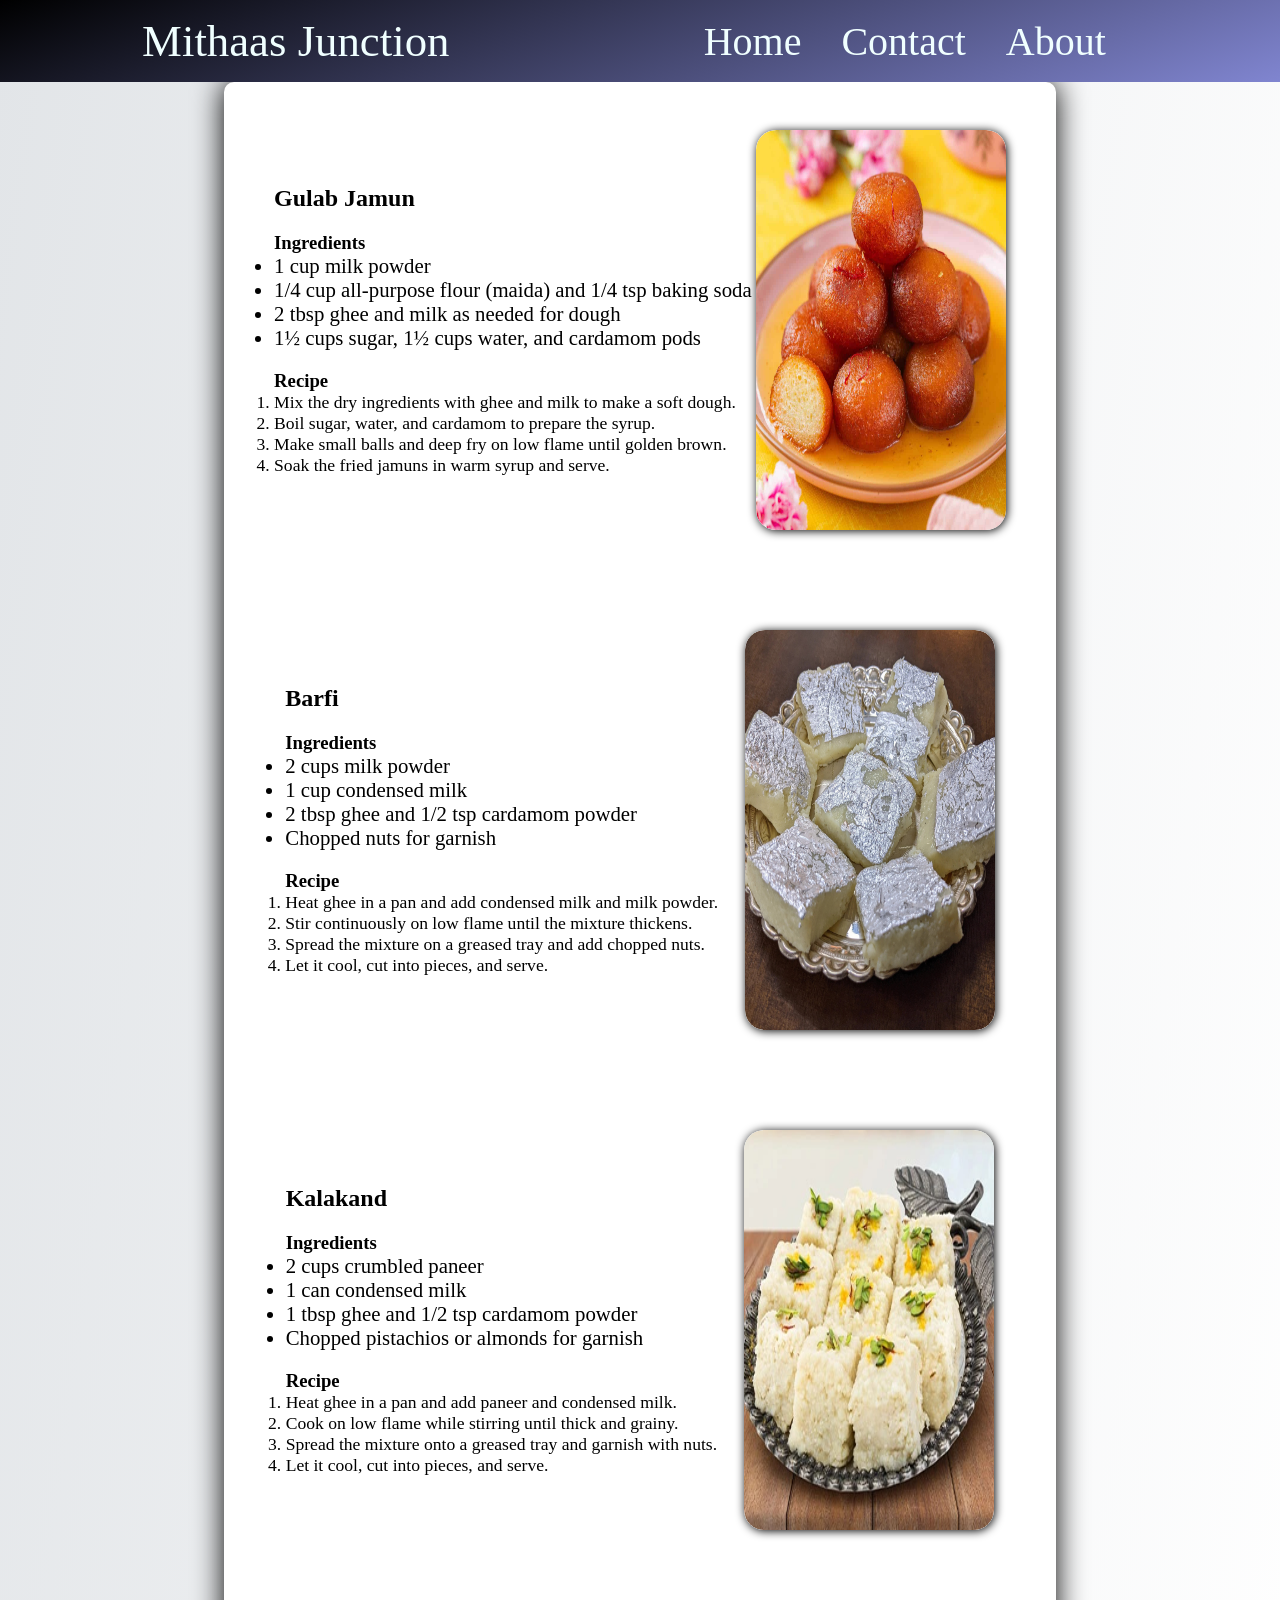
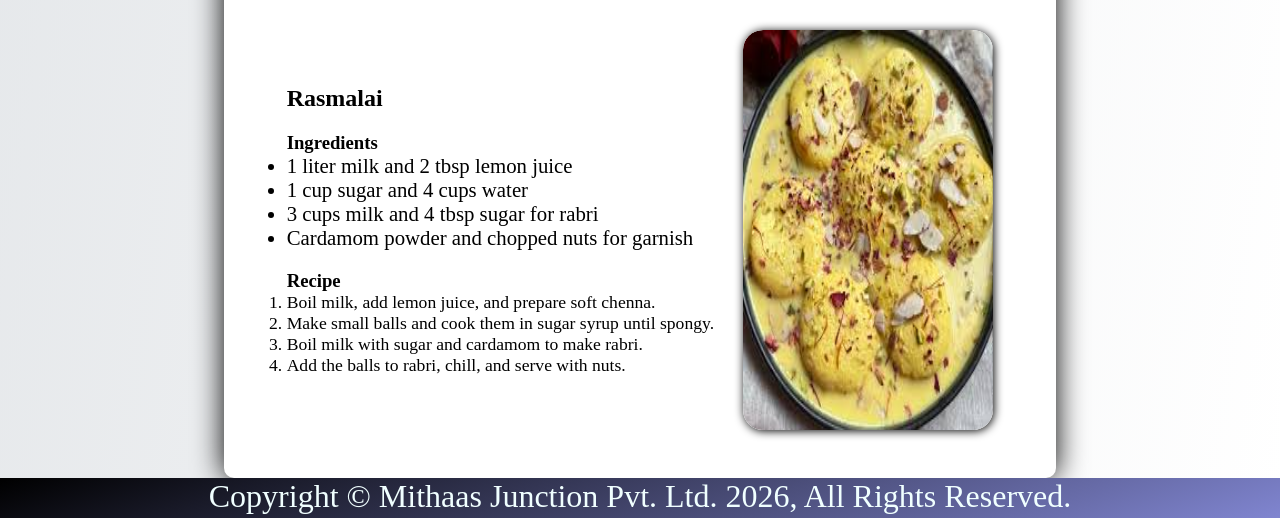
<file: index.html>
<!DOCTYPE html>
<html lang="en">
<head>
    <meta charset="UTF-8">
    <meta name="viewport" content="width=device-width, initial-scale=1.0">
    <title>Mithaas Junction</title>
    <link rel="stylesheet" href="recipe.css">
</head>
<body>
    
    <div class="container">

        <header>
            <div class="navContainer">
                <nav>
                    <ul id="navList">
                        <li>
                            <p id="navLogo">Mithaas Junction</p>
                        </li>
                        <li>
                            <div id="navItems">
                                <a href="#">Home</a>
                                <a href="#">Contact</a>
                                <a href="#">About</a>
                            </div>
                        </li>
                    </ul>
                </nav>
            </div>
        </header>
        
        <main>
            <div class="contentBox">
            <!-- item1 -->
             <section>
                <div class="item">
                    <div class="leftBox">
                        <!-- heading -->
                         <h2>Gulab Jamun</h2>
                         <div>
                            <h3>Ingredients</h3>
                            <ul class="ingBox">
                                <li>1 cup milk powder</li>
                                <li>1/4 cup all-purpose flour (maida) and 1/4 tsp baking soda</li>
                                <li>2 tbsp ghee and milk as needed for dough</li>
                                <li>1½ cups sugar, 1½ cups water, and cardamom pods</li>
                            </ul>
                         </div>

                         <div>
                            <h3>Recipe</h3>
                            <ol class="recipeBox">
                                <li>Mix the dry ingredients with ghee and milk to make a soft dough.</li>
                                <li>Boil sugar, water, and cardamom to prepare the syrup.</li>
                                <li>Make small balls and deep fry on low flame until golden brown.</li>
                                <li>Soak the fried jamuns in warm syrup and serve.</li>
                            </ol>
                         </div>
                         
                         
                    </div>
                    <div class="rightBox">
                        <img src="GulabJamun.jpg" alt="Gulab"/>
                        <div class="overlay">
                            <span>Click here to Buy</span>
                        </div>
                    </div>
                </div>
             </section>

              <section>
                <div class="item">
                    <div class="leftBox">
                        <!-- heading -->
                         <h2>Barfi</h2>
                         <div>
                            <h3>Ingredients</h3>
                            <ul class="ingBox">
                                <li>2 cups milk powder</li>
                                <li>1 cup condensed milk</li>
                                <li>2 tbsp ghee and 1/2 tsp cardamom powder</li>
                                <li>Chopped nuts for garnish</li>
                            </ul>
                         </div>

                         <div>
                            <h3>Recipe</h3>
                            <ol class="recipeBox">
                                <li>Heat ghee in a pan and add condensed milk and milk powder.</li>
                                <li>Stir continuously on low flame until the mixture thickens.</li>
                                <li>Spread the mixture on a greased tray and add chopped nuts.</li>
                                <li>Let it cool, cut into pieces, and serve.</li>
                            </ol>
                         </div>
                         
                         
                    </div>
                    <div class="rightBox">
                        <img src="Barfi.jpg" alt="Barfi">
                        <div class="overlay">
                            <span>Click here to Buy</span>
                        </div>
                    </div>
                </div>
             </section>

              <section>
                <div class="item">
                    <div class="leftBox">
                        <!-- heading -->
                         <h2>Kalakand</h2>
                         <div>
                            <h3>Ingredients</h3>
                            <ul class="ingBox">
                                <li>2 cups crumbled paneer</li>
                                <li>1 can condensed milk</li>
                                <li>1 tbsp ghee and 1/2 tsp cardamom powder</li>
                                <li>Chopped pistachios or almonds for garnish</li>
                            </ul>
                         </div>

                         <div>
                            <h3>Recipe</h3>
                            <ol class="recipeBox">
                                <li>Heat ghee in a pan and add paneer and condensed milk.</li>
                                <li>Cook on low flame while stirring until thick and grainy.</li>
                                <li>Spread the mixture onto a greased tray and garnish with nuts.</li>
                                <li>Let it cool, cut into pieces, and serve.</li>
                            </ol>
                         </div>
                         
                         
                    </div>
                    <div class="rightBox">
                        <img src="Kalakand.jpg" alt="Kalakand"/>
                        <div class="overlay">
                            <span>Click here to Buy</span>
                        </div>
                    </div>
                </div>
             </section>

              <section>
                <div class="item">
                    <div class="leftBox">
                        <!-- heading -->
                         <h2>Rasmalai</h2>
                         <div>
                            <h3>Ingredients</h3>
                            <ul class="ingBox">
                                <li>1 liter milk and 2 tbsp lemon juice</li>
                                <li>1 cup sugar and 4 cups water</li>
                                <li>3 cups milk and 4 tbsp sugar for rabri</li>
                                <li>Cardamom powder and chopped nuts for garnish</li>
                            </ul>
                         </div>

                         <div>
                            <h3>Recipe</h3>
                            <ol class="recipeBox">
                                <li>Boil milk, add lemon juice, and prepare soft chenna.</li>
                                <li>Make small balls and cook them in sugar syrup until spongy.</li>
                                <li>Boil milk with sugar and cardamom to make rabri.</li>
                                <li>Add the balls to rabri, chill, and serve with nuts.</li>
                            </ol>
                         </div>
                         
                         
                    </div>
                    <div class="rightBox">
                        <img src="Rasmalai.jpg" alt="Rasmalai">
                        <div class="overlay">
                            <span>Click here to Buy</span>
                        </div>
                    </div>
                </div>
             </section>
            </div>
        </main>
        
        <footer>
            <div class="footerBox">
                <p>
                    Copyright &copy; Mithaas Junction Pvt. Ltd. 2026, All Rights Reserved.
                </p>
            </div>
        </footer>
        

    </div>


</body>
</html>
</file>
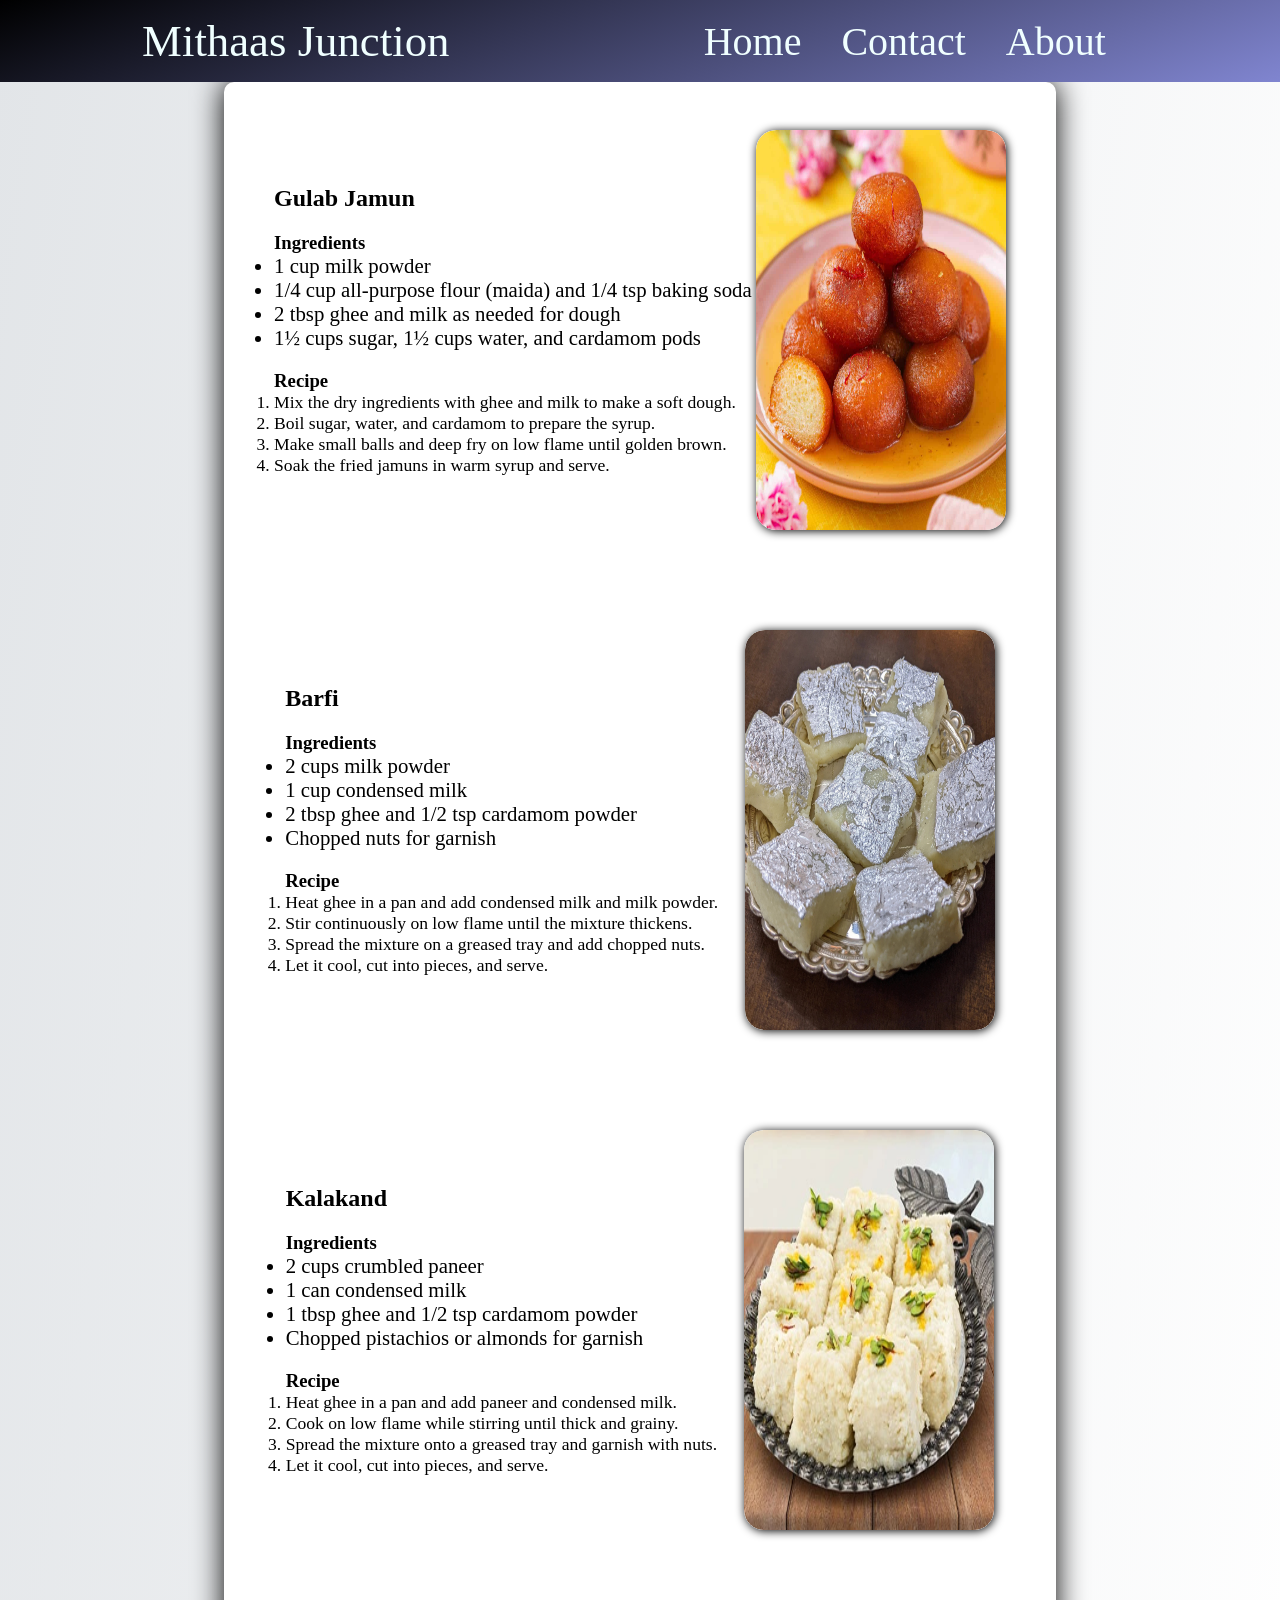
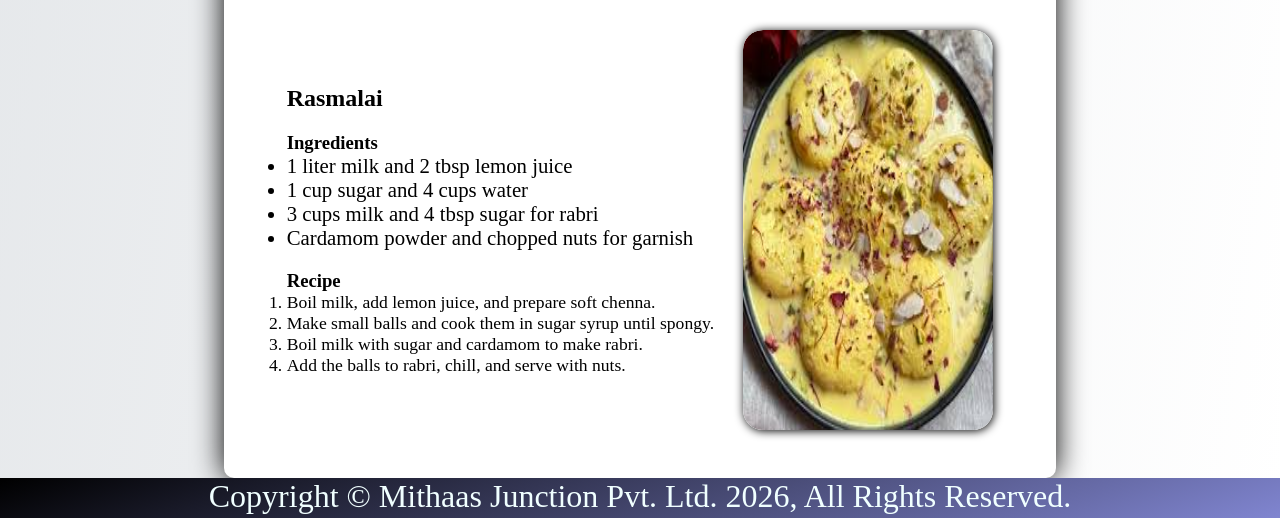
<file: recipe.html>
<!DOCTYPE html>
<html lang="en">
<head>
    <meta charset="UTF-8">
    <meta name="viewport" content="width=device-width, initial-scale=1.0">
    <title>Mithaas Junction</title>
    <link rel="stylesheet" href="recipe.css">
</head>
<body>
    
    <div class="container">

        <header>
            <div class="navContainer">
                <nav>
                    <ul id="navList">
                        <li>
                            <p id="navLogo">Mithaas Junction</p>
                        </li>
                        <li>
                            <div id="navItems">
                                <a href="#">Home</a>
                                <a href="#">Contact</a>
                                <a href="#">About</a>
                            </div>
                        </li>
                    </ul>
                </nav>
            </div>
        </header>
        
        <main>
            <div class="contentBox">
            <!-- item1 -->
             <section>
                <div class="item">
                    <div class="leftBox">
                        <!-- heading -->
                         <h2>Gulab Jamun</h2>
                         <div>
                            <h3>Ingredients</h3>
                            <ul class="ingBox">
                                <li>1 cup milk powder</li>
                                <li>1/4 cup all-purpose flour (maida) and 1/4 tsp baking soda</li>
                                <li>2 tbsp ghee and milk as needed for dough</li>
                                <li>1½ cups sugar, 1½ cups water, and cardamom pods</li>
                            </ul>
                         </div>

                         <div>
                            <h3>Recipe</h3>
                            <ol class="recipeBox">
                                <li>Mix the dry ingredients with ghee and milk to make a soft dough.</li>
                                <li>Boil sugar, water, and cardamom to prepare the syrup.</li>
                                <li>Make small balls and deep fry on low flame until golden brown.</li>
                                <li>Soak the fried jamuns in warm syrup and serve.</li>
                            </ol>
                         </div>
                         
                         
                    </div>
                    <div class="rightBox">
                        <img src="GulabJamun.jpg" alt="Gulab"/>
                        <div class="overlay">
                            <span>Click here to Buy</span>
                        </div>
                    </div>
                </div>
             </section>

              <section>
                <div class="item">
                    <div class="leftBox">
                        <!-- heading -->
                         <h2>Barfi</h2>
                         <div>
                            <h3>Ingredients</h3>
                            <ul class="ingBox">
                                <li>2 cups milk powder</li>
                                <li>1 cup condensed milk</li>
                                <li>2 tbsp ghee and 1/2 tsp cardamom powder</li>
                                <li>Chopped nuts for garnish</li>
                            </ul>
                         </div>

                         <div>
                            <h3>Recipe</h3>
                            <ol class="recipeBox">
                                <li>Heat ghee in a pan and add condensed milk and milk powder.</li>
                                <li>Stir continuously on low flame until the mixture thickens.</li>
                                <li>Spread the mixture on a greased tray and add chopped nuts.</li>
                                <li>Let it cool, cut into pieces, and serve.</li>
                            </ol>
                         </div>
                         
                         
                    </div>
                    <div class="rightBox">
                        <img src="Barfi.jpg" alt="Barfi">
                        <div class="overlay">
                            <span>Click here to Buy</span>
                        </div>
                    </div>
                </div>
             </section>

              <section>
                <div class="item">
                    <div class="leftBox">
                        <!-- heading -->
                         <h2>Kalakand</h2>
                         <div>
                            <h3>Ingredients</h3>
                            <ul class="ingBox">
                                <li>2 cups crumbled paneer</li>
                                <li>1 can condensed milk</li>
                                <li>1 tbsp ghee and 1/2 tsp cardamom powder</li>
                                <li>Chopped pistachios or almonds for garnish</li>
                            </ul>
                         </div>

                         <div>
                            <h3>Recipe</h3>
                            <ol class="recipeBox">
                                <li>Heat ghee in a pan and add paneer and condensed milk.</li>
                                <li>Cook on low flame while stirring until thick and grainy.</li>
                                <li>Spread the mixture onto a greased tray and garnish with nuts.</li>
                                <li>Let it cool, cut into pieces, and serve.</li>
                            </ol>
                         </div>
                         
                         
                    </div>
                    <div class="rightBox">
                        <img src="Kalakand.jpg" alt="Kalakand"/>
                        <div class="overlay">
                            <span>Click here to Buy</span>
                        </div>
                    </div>
                </div>
             </section>

              <section>
                <div class="item">
                    <div class="leftBox">
                        <!-- heading -->
                         <h2>Rasmalai</h2>
                         <div>
                            <h3>Ingredients</h3>
                            <ul class="ingBox">
                                <li>1 liter milk and 2 tbsp lemon juice</li>
                                <li>1 cup sugar and 4 cups water</li>
                                <li>3 cups milk and 4 tbsp sugar for rabri</li>
                                <li>Cardamom powder and chopped nuts for garnish</li>
                            </ul>
                         </div>

                         <div>
                            <h3>Recipe</h3>
                            <ol class="recipeBox">
                                <li>Boil milk, add lemon juice, and prepare soft chenna.</li>
                                <li>Make small balls and cook them in sugar syrup until spongy.</li>
                                <li>Boil milk with sugar and cardamom to make rabri.</li>
                                <li>Add the balls to rabri, chill, and serve with nuts.</li>
                            </ol>
                         </div>
                         
                         
                    </div>
                    <div class="rightBox">
                        <img src="Rasmalai.jpg" alt="Rasmalai">
                        <div class="overlay">
                            <span>Click here to Buy</span>
                        </div>
                    </div>
                </div>
             </section>
            </div>
        </main>
        
        <footer>
            <div class="footerBox">
                <p>
                    Copyright &copy; Mithaas Junction Pvt. Ltd. 2026, All Rights Reserved.
                </p>
            </div>
        </footer>
        

    </div>


</body>
</html>
</file>
<file: recipe.css>
* {
    margin: 0;
    padding: 0;
    box-sizing: border-box;
}

.container {
    height: 100%;
    width: 100%;
    overflow-x: none;
    overflow-x: hidden;
    background-color: #e2e5e8;
    background-image: linear-gradient(98deg, #e2e5e8 0%, #ffffff 100%);

}

body {
    overflow-x: hidden;
}

.navContainer {
    width: 100%;
    /* background-color: rgba(105, 201, 207, 0.9); */
    background-color: #000000;
    background-image: linear-gradient(160deg, #000000 0%, #8085d0 100%);
    min-height: 80px;
    display: flex;
    justify-content: center;
    align-items: center;
    position: relative;
}

nav {
    width: 100%;
    padding-right: 2rem;
}

#navList {
    width: 100%;
    padding: 15px;
    /* margin-left: 15px;
    margin-right: 15px; */
    list-style-type: none;
    font-size: 2.5rem;
    display: flex;
    justify-content: space-around;
    align-items: center;
}

#navLogo {
    font-size: 2.8rem;
    color: azure;
}

a {
    text-decoration: none; 
    color: azure; 
}

#navItems {
    display: flex;
    gap: 40px;
}

.footerBox {
    background-color: #000000;
    background-image: linear-gradient(160deg, #000000 0%, #8085d0 100%);
    width: 100%;
    text-align: center;
    min-height: 40px;
}

.footerBox p {
    color: azure;
    font-size: 2rem;
}

.contentBox {
    width: 65%;
    margin: auto;
    /* border: 1px solid black; */
    background-color: white;
    display: flex;
    flex-direction: column;
    gap: 100px;
    padding: 3rem;
    border-radius: 10px;
    box-shadow: 0px 0px 30px black;
}

.item {
    display: flex;
    justify-content: space-around;
    align-items: center;
}

.rightBox {
    position: relative;
    overflow: hidden;
    transition: all 0.3s linear 0s;
    box-shadow: 1px 1px 10px black;
    border-radius: 20px;
}

.rightBox img {
    display: block;
    height: 400px;
    width: 250px;
   border-radius: 20px;
   transition: all 0.6s linear 0s;
  
}

.rightBox:hover {
    transform: scale(1.1);
}

.leftBox {
    display: flex;
    flex-direction: column;
    gap: 20px;

}

.leftBox h2 h3{
    font-size: 2rem;
}

.ingBox {
    font-size: 1.3rem;
}

.recipeBox {
    font-size: 1.1rem;
}

.rightBox .overlay {
    position: absolute;
    top: 0;
    left: 0;
    height: 100%;
    width: 100%;
    background-color: rgb(36, 34, 34, 0.713);
    border-radius: 20px;
    display: flex;
    align-items: center;
    justify-content: center;
    opacity: 0;
    transition: all 0.3s linear 0s;
}

.rightBox:hover .overlay{
    opacity: 1;
}

.rightBox .overlay span {
   color: white;
   font-size: 1.2rem; 
}
</file>
